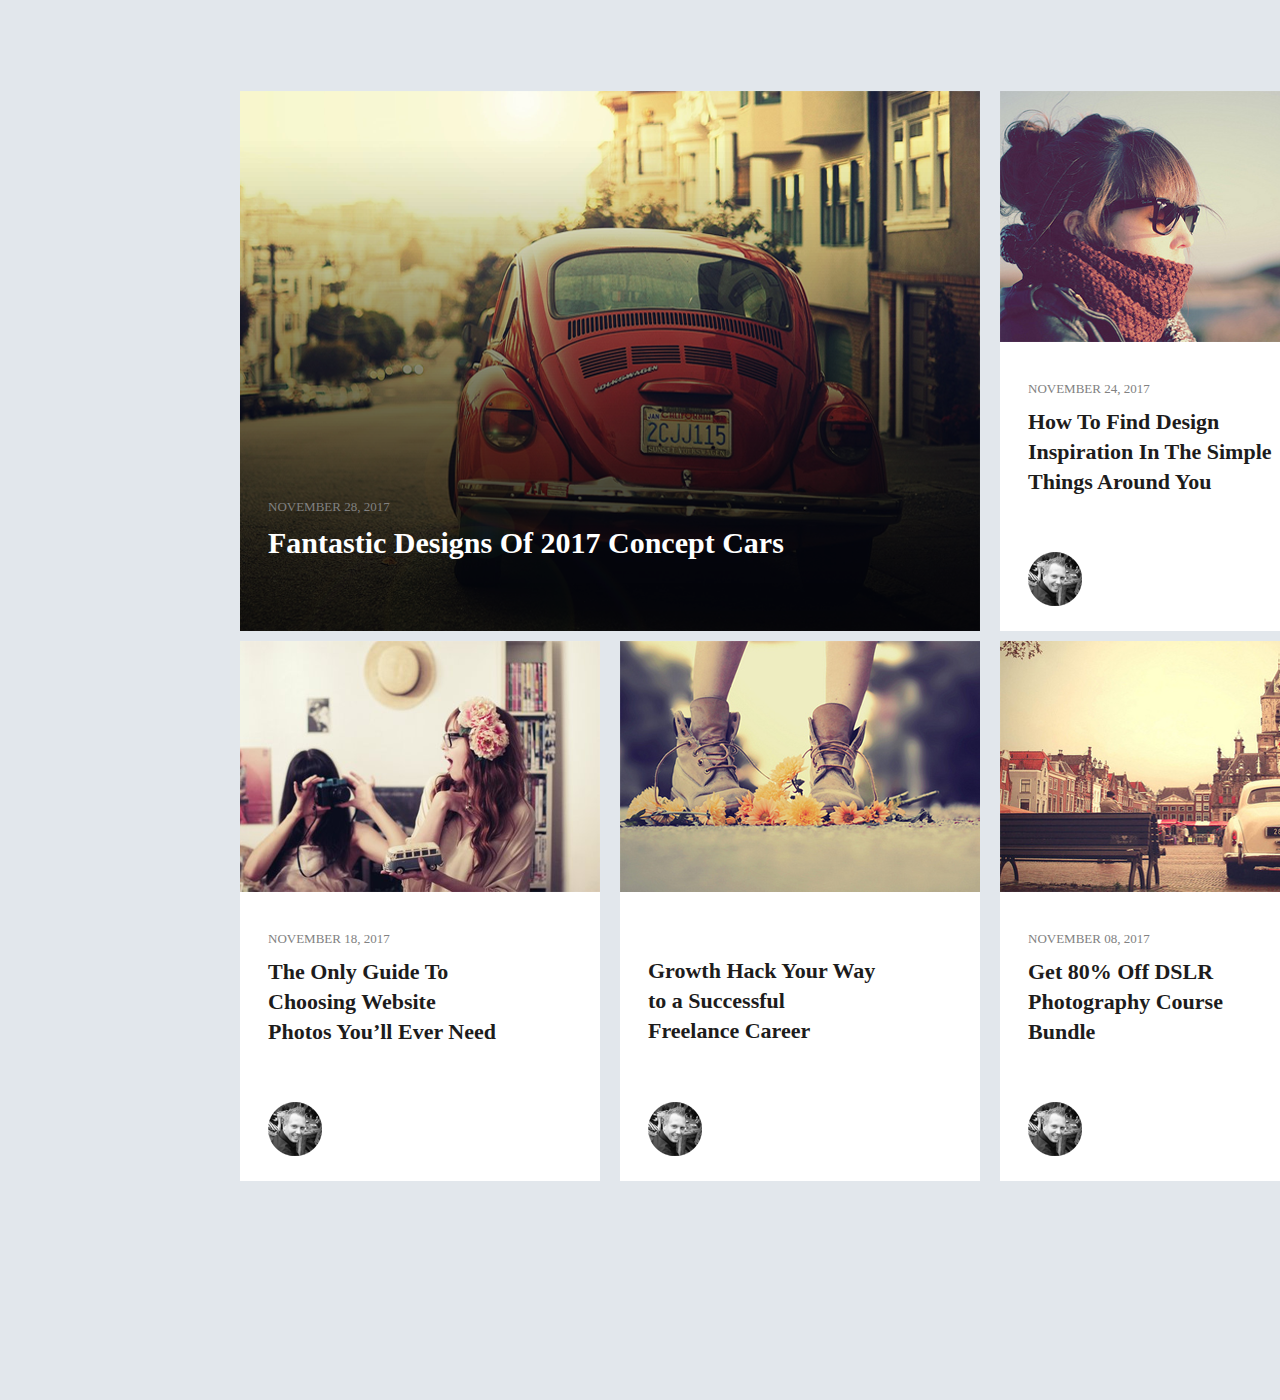
<file: Blog/index.html>
<!DOCTYPE html>
<html>
	<head>
		<title>Flexbox</title>
		<link rel="stylesheet" type="text/css" href="style.css">
	</head>
	<body>
		<header>
		</header>
		<main>
			<div class="flex-container">
				<div class="flex-items" id="main-item">
					<div class="info">
						<p class="data">NOVEMBER 28, 2017</p>
						<p class="information anth-info">Fantastic Designs Of 2017 Concept Cars
						</p>
					</div>
				</div>
				<div class="flex-items">
					<img src="images/second-image.png">
					<p class="data">NOVEMBER 24, 2017</p>
					<p class="information">How To Find Design<br> Inspiration In The Simple<br> Things Around You
					</p>
					<img src="images/man.png" class="intro">
				</div>
				<div class="flex-items">
					<img src="images/third-image.png">
					<p class="data">NOVEMBER 18, 2017</p>
					<p class="information">The Only Guide To<br> Choosing Website<br> Photos You’ll Ever Need
					</p>
					<img src="images/man.png" class="intro">
				</div>
				<div class="flex-items">
					<img src="images/fourth-image.png">
					<p class="information dif">Growth Hack Your Way<br> to a Successful<br> Freelance Career
					</p>
					<img src="images/man.png" class="intro">
				</div>
				<div class="flex-items">
					<img src="images/fifth-image.png">
					<p class="data">NOVEMBER 08, 2017</p>
					<p class="information">Get 80% Off DSLR<br> Photography Course<br> Bundle</p>
					<img src="images/man.png" class="intro">
				</div>
			</div>
		</main>
		<footer>
			
		</footer>
	</body>
</html>
</file>
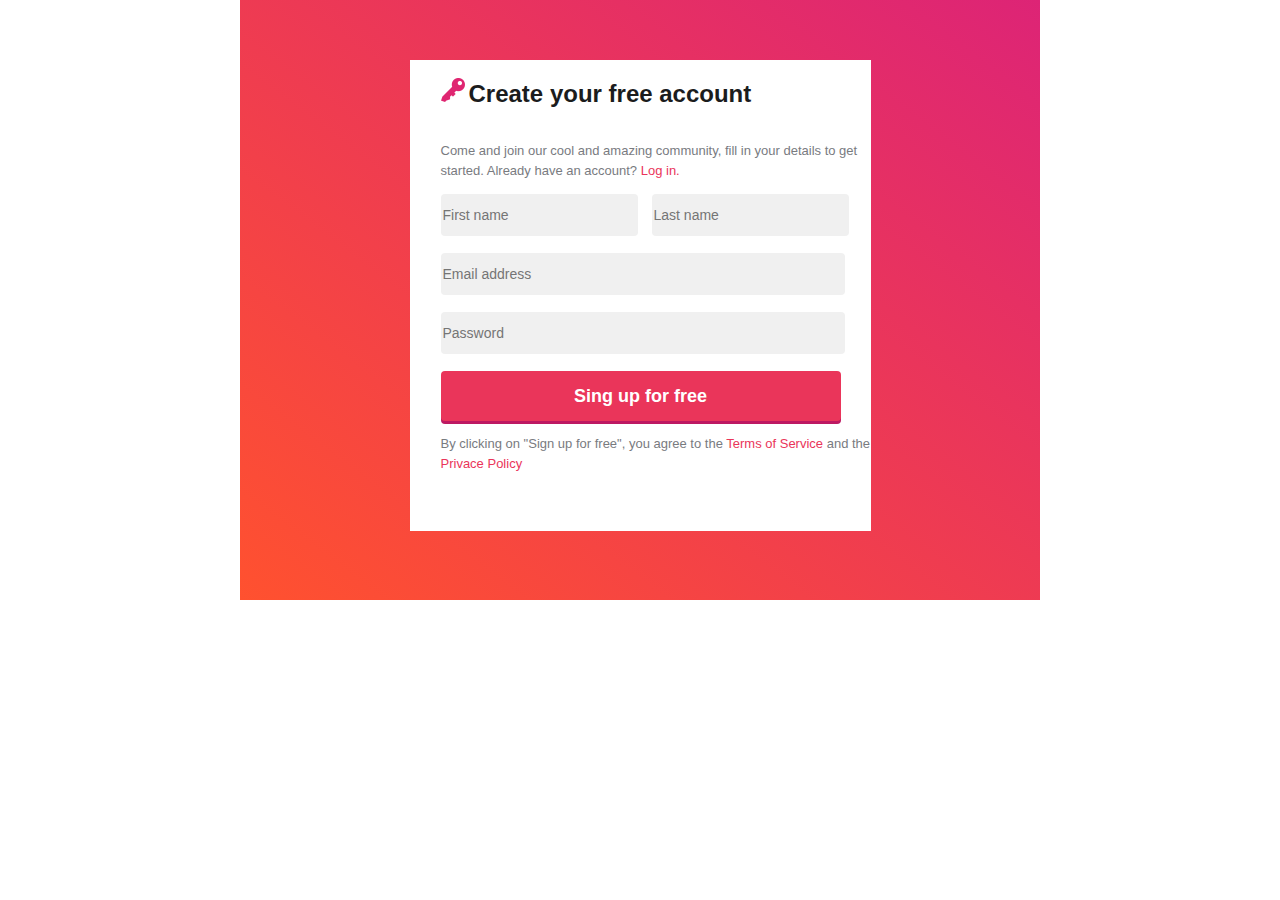
<file: dayli_form/index.html>
<!DOCTYPE html>
<html>
	<head>
		<title></title>
		<link rel="stylesheet" type="text/css" href="style.css">
	</head>
	<body>
		<header>
		</header>
		<main>
			<div class="main__form">
				<div class="main__info-1">
					<img src="key.png">
					<p class="main__title">Create your free account</p>
				</div>
				<div class="main__info-2">
					<p>Come and join our cool and amazing community, fill in 	your details to get started. Already have an account? 
						<a href="#">Log in.</a>
					</p>
				</div>
				<div class="main__reg">
					<form method="post" action="mail.php" onSubmit="return checkForm(this)">
						<input type="text" name="first_name" placeholder="First name" class="input_fam">
						<input type="text" name="last_name" placeholder="Last name" class="input_fam ln"><br>
						<input type="email" name="email" placeholder="Email address" class="input_sec"><br>
						<input type="password" name="password" placeholder="Password" class="input_sec"><br>
						<button name="submit">Sing up for free</button>
					</form>
				</div>
				<div class="main__last-sign">
					<p>By clicking on "Sign up for free", you agree to the <a href="#">Terms of Service</a> and the <a href="#">Privace Policy</a>
					</p>
				</div>
			</div>
			<script>
   function checkForm(form) {
 
      var first_name = form.first_name.value;
      var n = name.match(/^[A-Za-zА-Яа-я ]*[A-Za-zА-Яа-я ]+$/);
      if (!n) {
         alert("Имя введено неверно, пожалуйста исправьте ошибку");
         return false;
      }
 
      var last_name = form.last_name.value;
      var p = phone.match(/^[A-Za-zА-Яа-я ]*[A-Za-zА-Яа-я ]+$/);
      if (!p) {
         alert("Имя введено неверно, пожалуйста исправьте ошибку");
         return false;
      }
 
      var email = form.email.value;
      var m = mail.match(/^[A-Za-z0-9][A-Za-z0-9\._-]*[A-Za-z0-9_]*@([A-Za-z0-9]+([A-Za-z0-9-]*
      [A-Za-z0-9]+)*\.)+[A-Za-z]+$/);
      if (!m) {
         alert("E-mail введен неверно, пожалуйста исправьте ошибку");
         return false;
      }
      return true;
   }
</script>
		</main>
		<footer>
			
		</footer>
	</body>
</html>
</file>
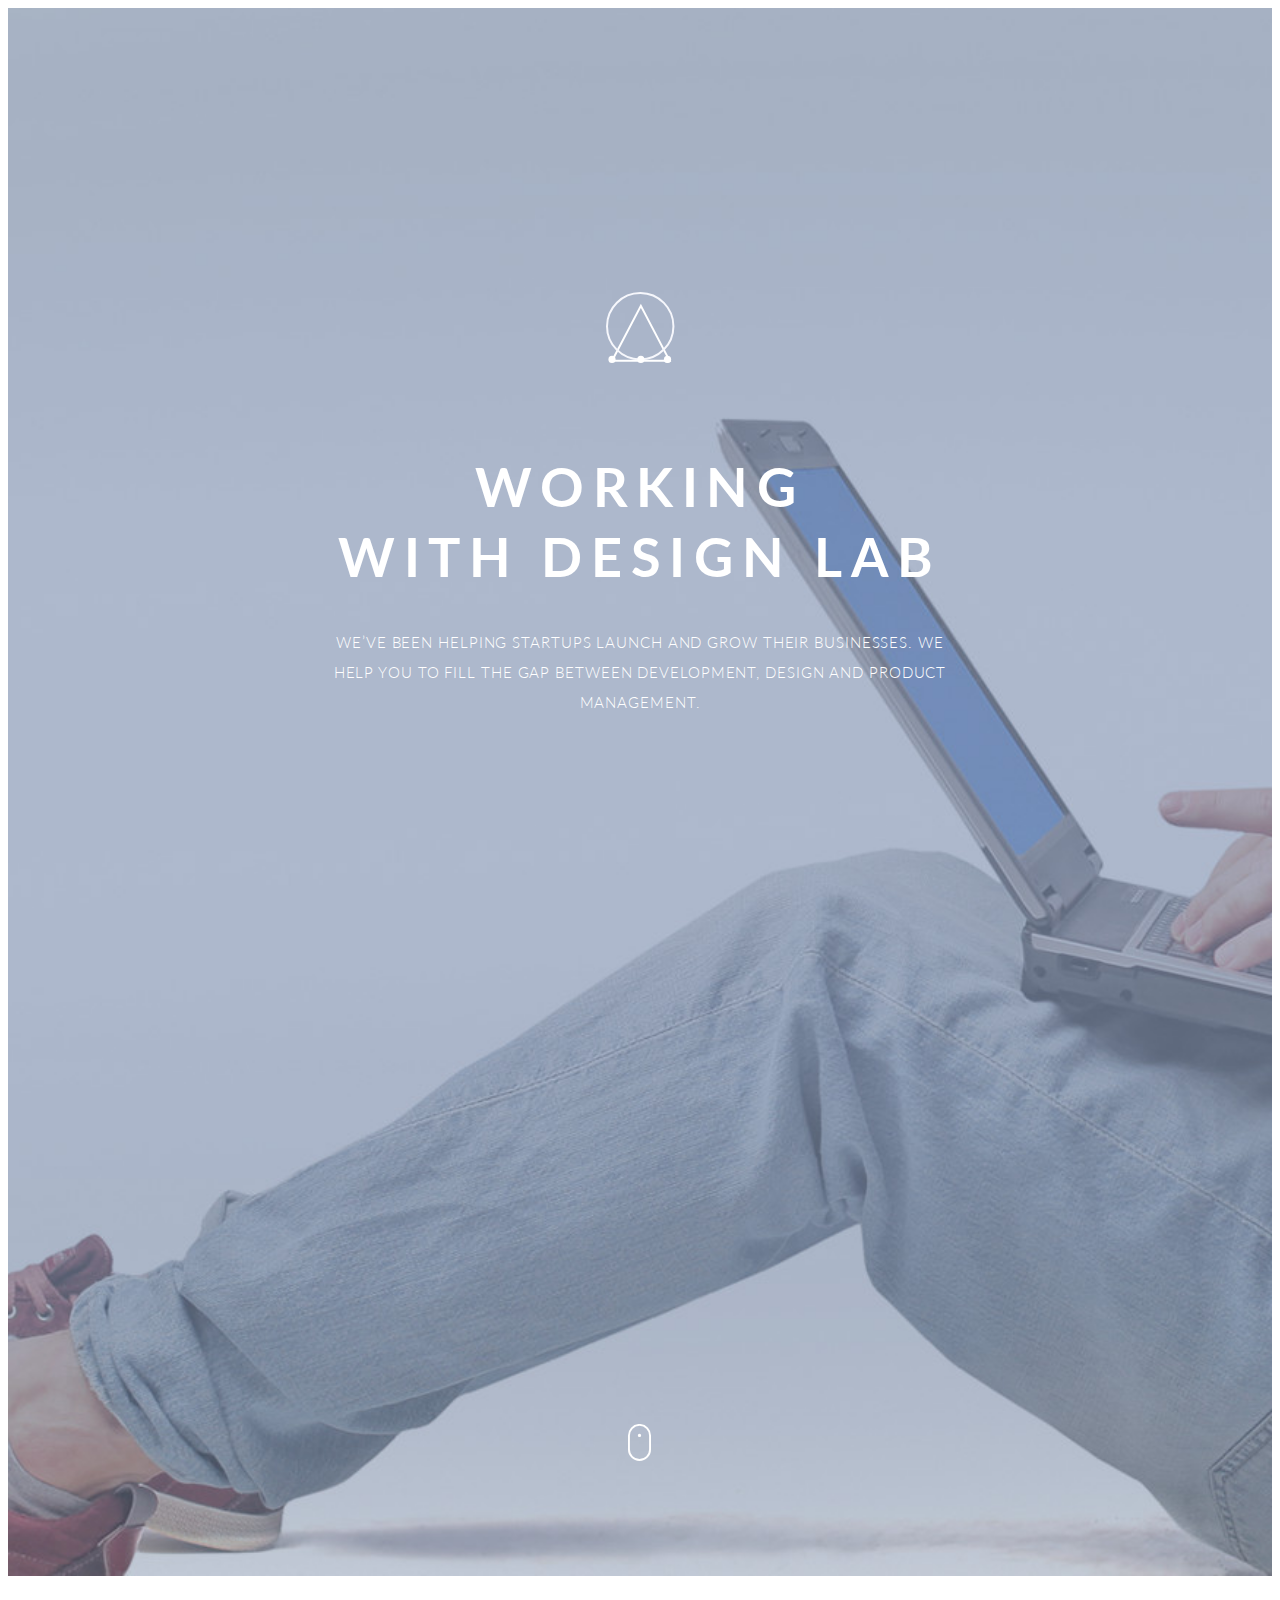
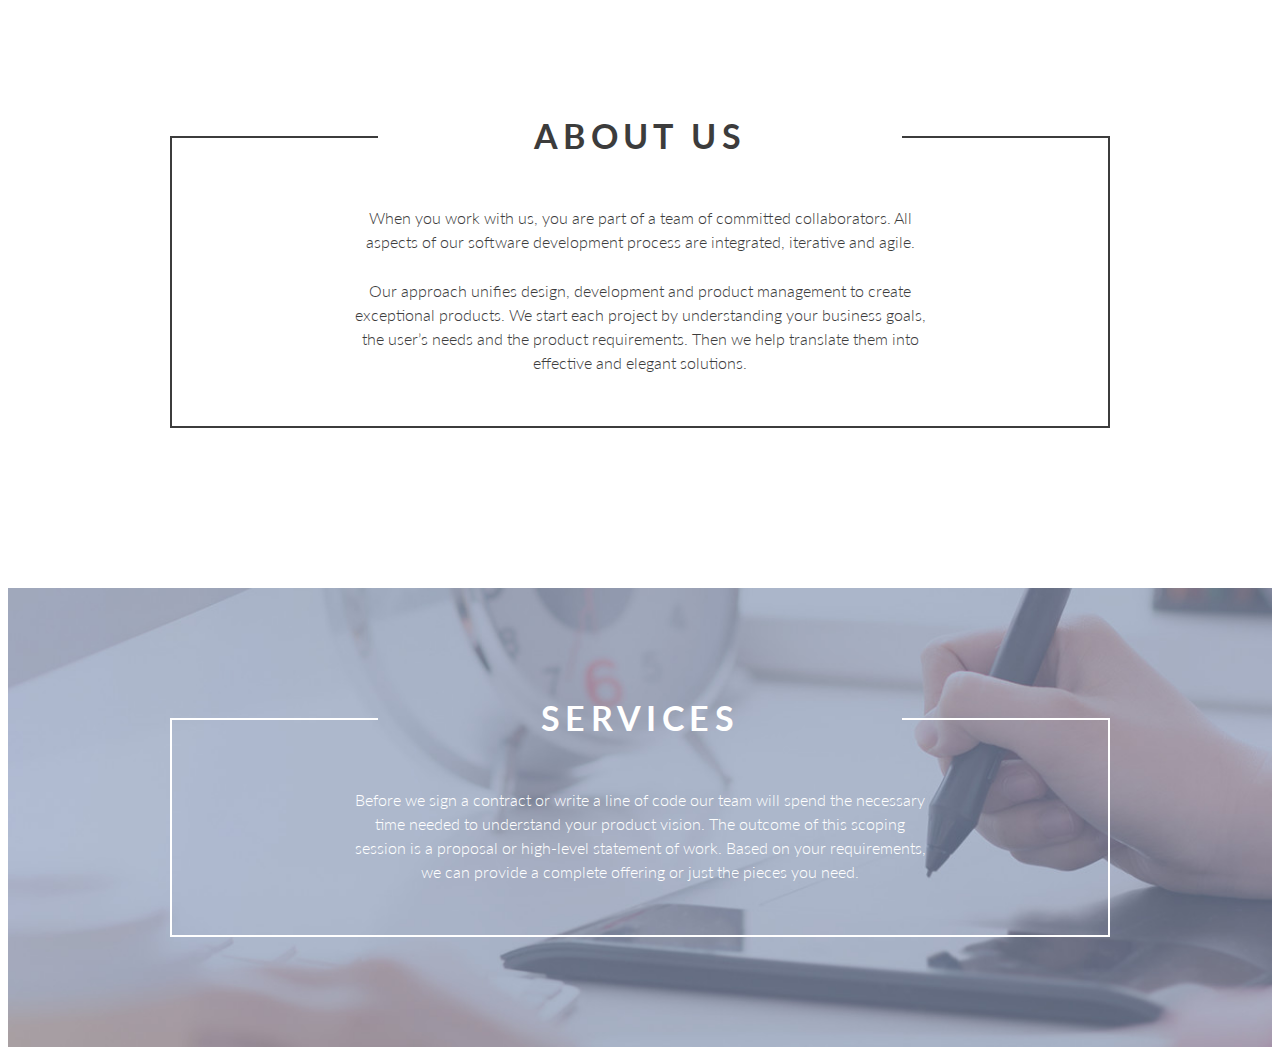
<file: designlab/index.html>
<!DOCTYPE html>
<html>
    <head>
        <meta charset="UTF-8">
        <title>Design Lab</title>
        <link rel="stylesheet" href="style.css">
    </head>
    <body>
        <header class="ba-header">
            <div class="ba-container ba-container--hero">
                <a href="#" class="ba-logo">
                    <img src="images/logo.svg" alt="Design Lab">
                </a>
                <h1 class="ba-header__title">
                    WORKING<br> WITH design LAB
                </h1>
                <p>We’ve been helping startups launch and grow their businesses. We help you to fill the gap between development, design and product management.
                </p>
                <a href="#about" class="ba-scroll"></a>
            </div>
        </header>
        <main role="main">
            <section id="about" class="ba-about">
                <div class="ba-container">
                    <div class="ba-box">
                        <h2 class="ba-box__title">About Us</h2>
                        <p>
                           When you work with us, you are part of a team of committed collaborators. All aspects of our software development process are integrated, iterative and agile.
                       </p>
                       <p>
                           Our approach unifies design, development and 
                           product management to create exceptional products. 
                           We start each project by understanding your business goals, 
                           the user’s needs and the product requirements. 
                           Then we help translate them into effective and elegant solutions. 
                       </p>
                   </div>
               </div>
           </section>
           <section class="ba-section ba-section--services">
                <div class="ba-container">
                    <div class="ba-box ba-box--light">
                        <h2 class="ba-box__title">SERVICES</h2>
                         <p>
                            Before we sign a contract or write a line of code our team will spend the necessary time needed to understand your product vision. 
                            The outcome of this scoping session is a proposal or high-level statement of work. 
                            Based on your requirements, we can provide a complete offering or just the pieces you need.  
                        </p>
                    </div>
                </div>
            </section>
        </main>
        <footer class="ba-footer">
            
        </footer>
    </body>
</html>
</file>
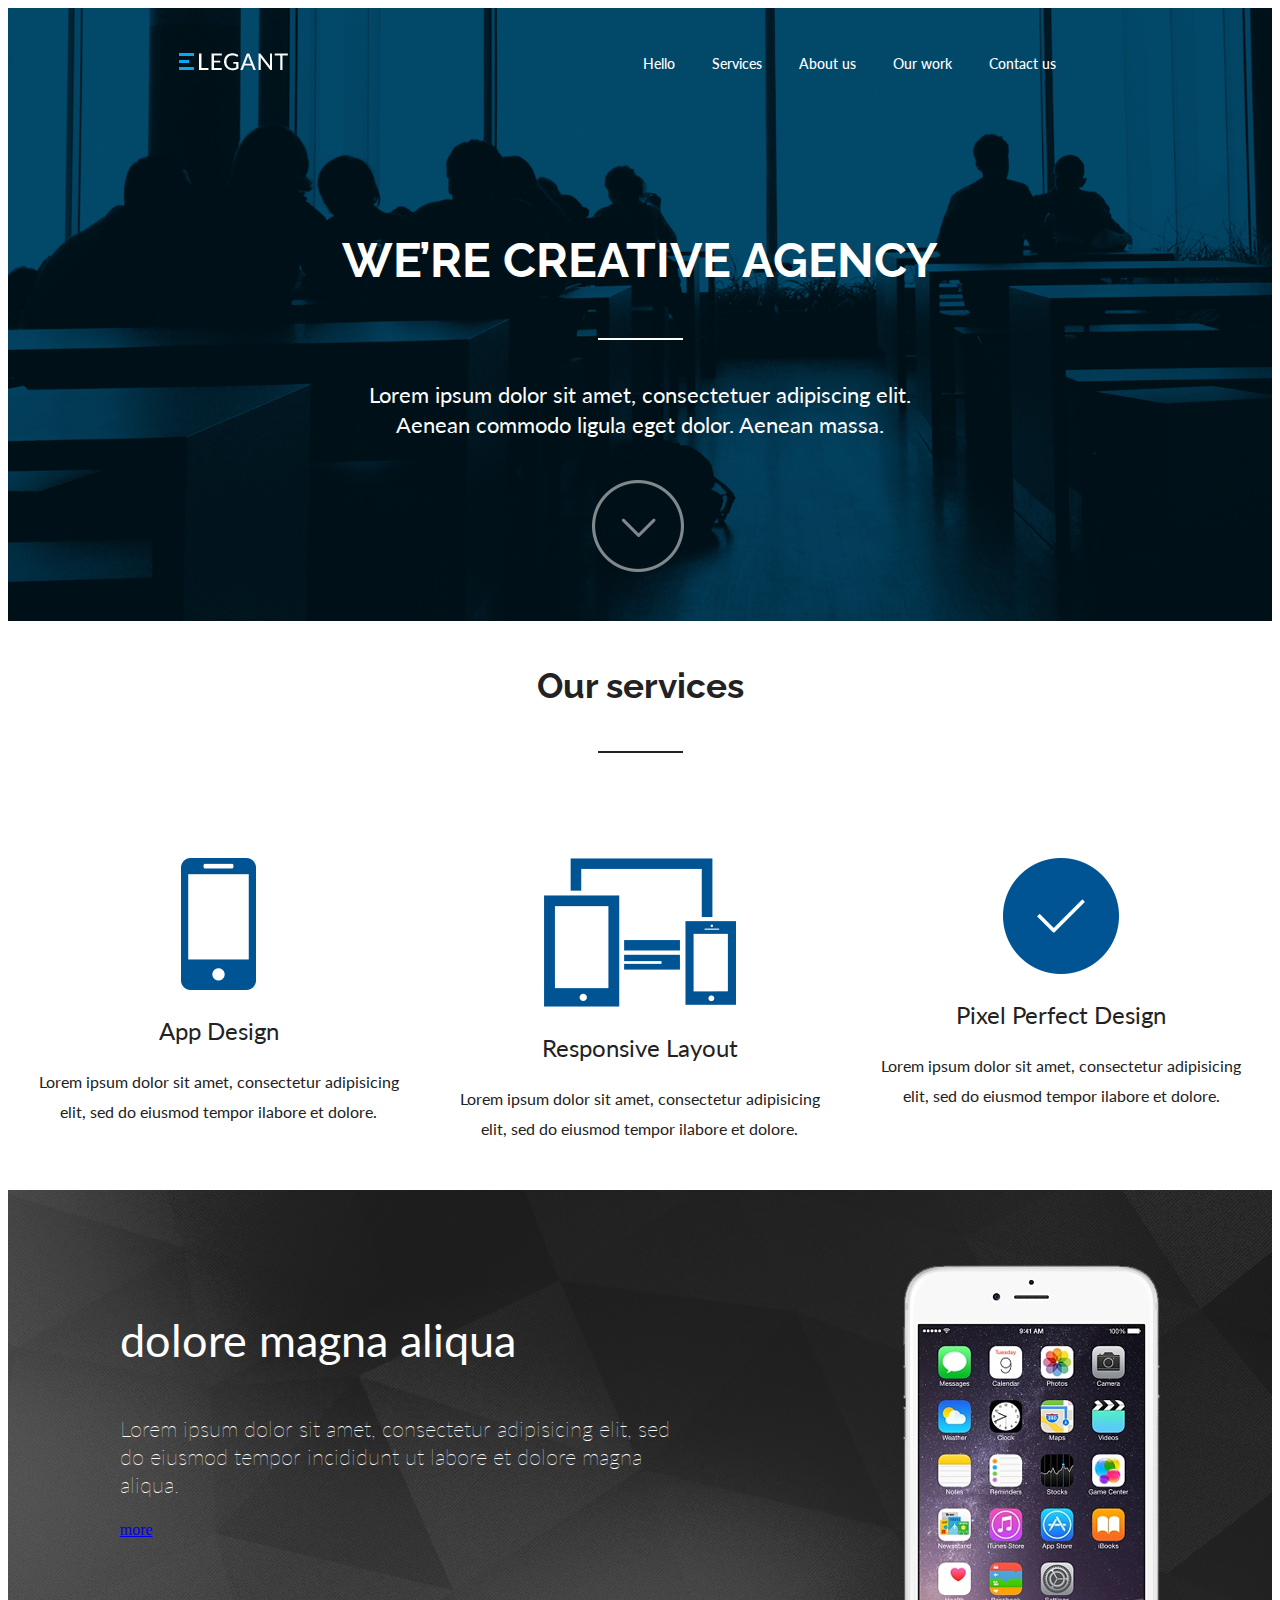
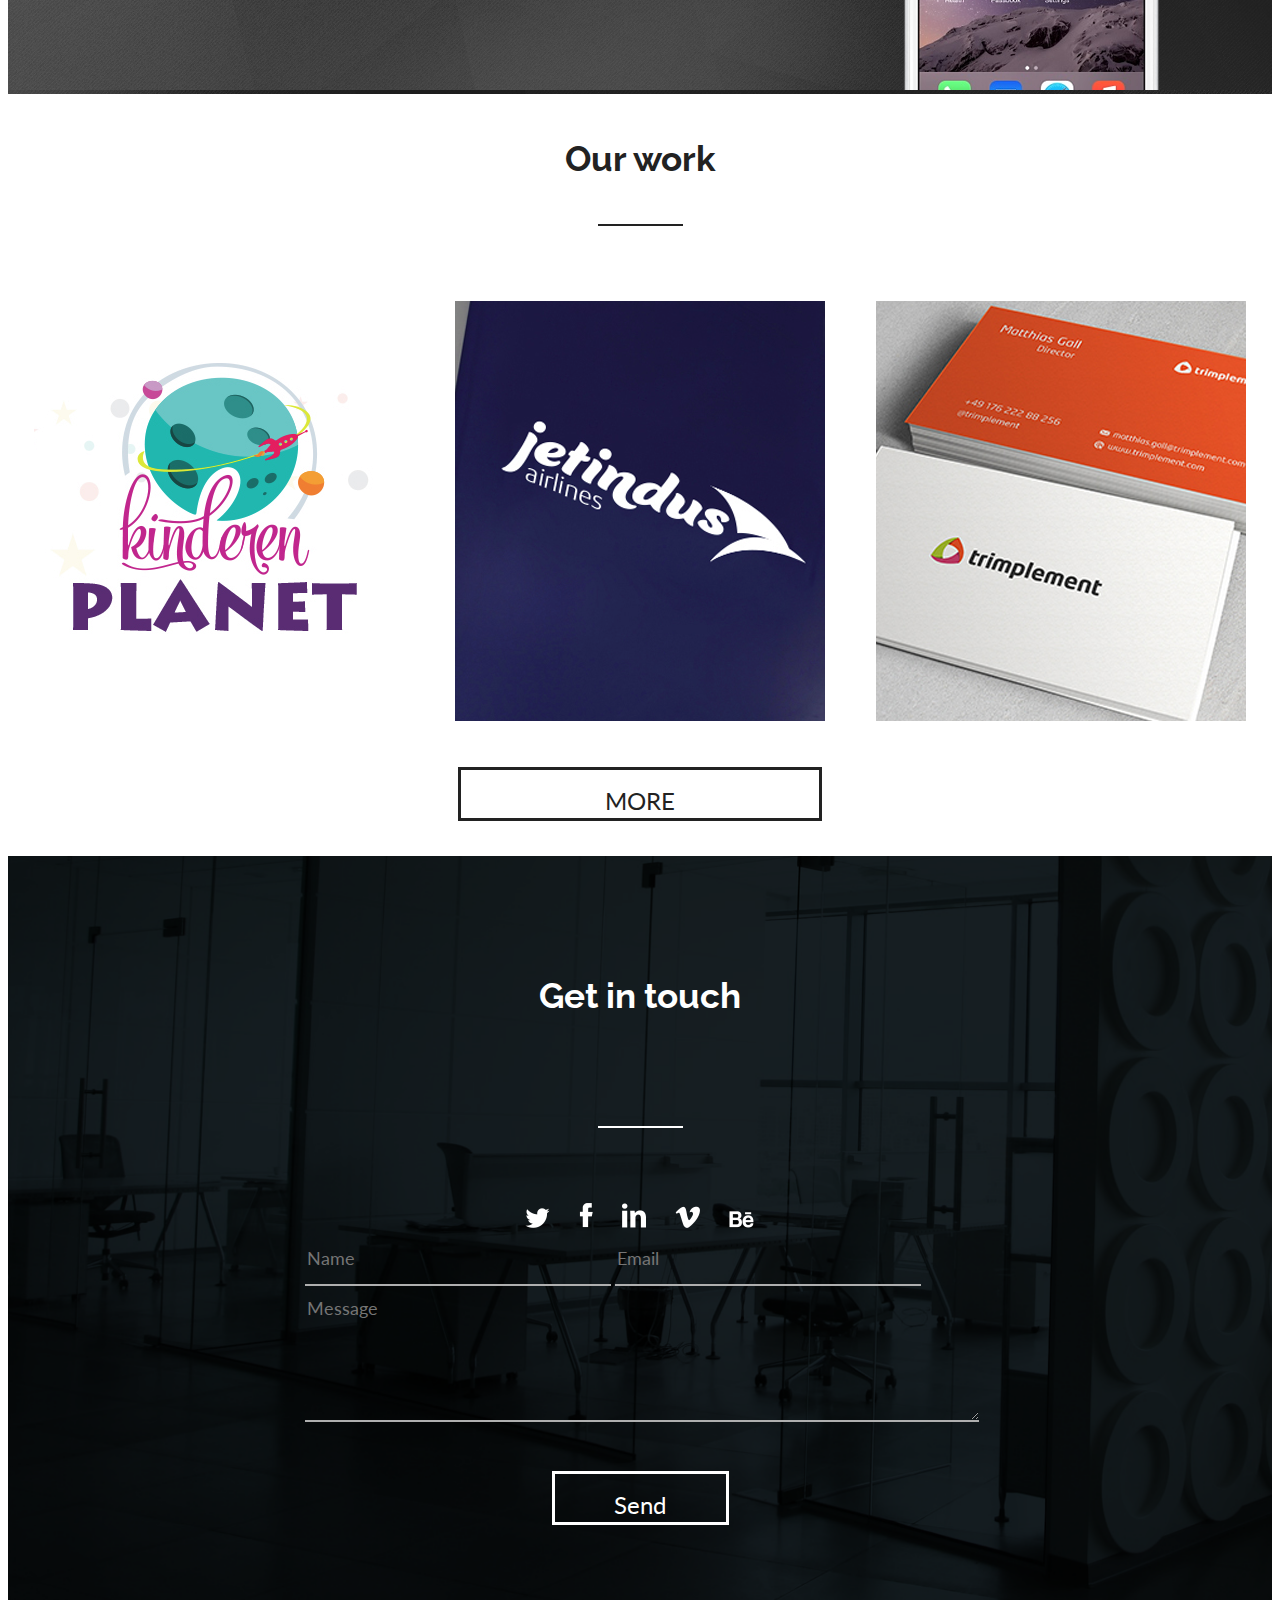
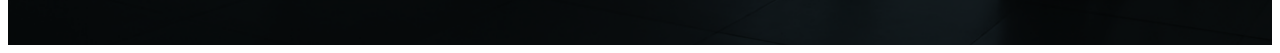
<file: Exam/index.html>
<!DOCTYPE html>
<html lang="en">
<head>
    <meta charset="UTF-8">
    <title>Exam</title>
    <link rel="stylesheet" type="text/css" href="style.css">
</head>
<body>
    <header class="header">
        <div class="menu">
            <div class="menu-logo">
                <a href="#"><img src="images/logo.png" alt="logo"></a>
            </div>
            <div class="menu-bar">
                <ul class="menu-bar-list">
                    <li><a href="#">Hello</a></li>
                    <li><a href="#">Services</a></li>
                    <li><a href="#">About us</a></li>
                    <li><a href="#">Our work</a></li>
                    <li><a href="#">Contact us</a></li>
                </ul>
            </div>
        </div>
        <div class="clear"></div>
        <div class="title">
            <p class="title-first">
                we’re creative agency
            </p>
            <div class="border"></div>
            <p class="title-second">
                Lorem ipsum dolor sit amet, consectetuer adipiscing elit.
                Aenean commodo ligula eget dolor. Aenean massa.
            </p>
            <div class="arrow">
                <a href="#"><img src="images/arrow.png" alt=""></a>
            </div>
        </div>
    </header>
    <main class="main">
        <div class="main-cervices">
            <p>Our services</p>
            <div class="border"></div>
            <div class="column">
                <div class="column-col">
                    <img src="images/img_1.png" alt="">
                    <p class="column-col-first">App Design</p>
                    <p class="column-col-second">
                        Lorem ipsum dolor sit amet, consectetur adipisicing elit, sed do eiusmod tempor
                        ilabore et dolore.
                    </p>
                </div>
                <div class="column-col">
                    <img src="images/img_2.png" alt="">
                    <p class="column-col-first">Responsive Layout</p>
                    <p class="column-col-second">
                        Lorem ipsum dolor sit amet, consectetur adipisicing elit, sed do eiusmod tempor
                        ilabore et dolore.
                    </p>
                </div>
                <div class="column-col">
                    <img src="images/img_3.png" alt="">
                    <p class="column-col-first">Pixel Perfect Design</p>
                    <p class="column-col-second">
                        Lorem ipsum dolor sit amet, consectetur adipisicing elit, sed do eiusmod tempor
                        ilabore et dolore.
                    </p>
                </div>
            </div>
        </div>
        <div class="main-about-us">
            <div class="main-about-us-left">
                <p class="first">dolore magna aliqua</p>
                <p class="second">
                    Lorem ipsum dolor sit amet, consectetur adipisicing elit,
                    sed do eiusmod tempor incididunt ut labore
                    et dolore magna aliqua.
                </p>
                <a href="#">more</a>
            </div>
            <div class="main-about-us-right">
                <img src="images/phone.png" alt="phone">
            </div>
        </div>
        <div class="main-work">
            <p>Our work</p>
            <div class="border"></div>
            <div class="column">
                <div class="column-col">
                    <img src="images/planet.png" alt="planet">
                </div>
                <div class="column-col">
                    <img src="images/airlines.png" alt="airlines">
                </div>
                <div class="column-col">
                    <img src="images/trimpl.png" alt="trimpl">
                </div>
            </div>
            <button type="submit">More</button>
        </div>
    </main>
    <footer class="footer">
        <p>Get in touch</p>
        <div class="border"></div>
        <div class="footer-social">
            <a href="#"><img src="images/twitter.png" alt="socialnet"></a>
            <a href="#"><img src="images/facebook.png" alt="socialnet"></a>
            <a href="#"><img src="images/in.png" alt="socialnet"></a>
            <a href="#"><img src="images/v.png" alt="socialnet"></a>
            <a href="#"><img src="images/be.png" alt="socialnet"></a>
        </div>
        <form class="footer-form">
            <input type="text" placeholder="Name">
            <input type="email" placeholder="Email" class="email">
            <textarea placeholder="Message"></textarea>
            <button type="submit">Send</button>
        </form>
    </footer>
</body>
</html>
</file>
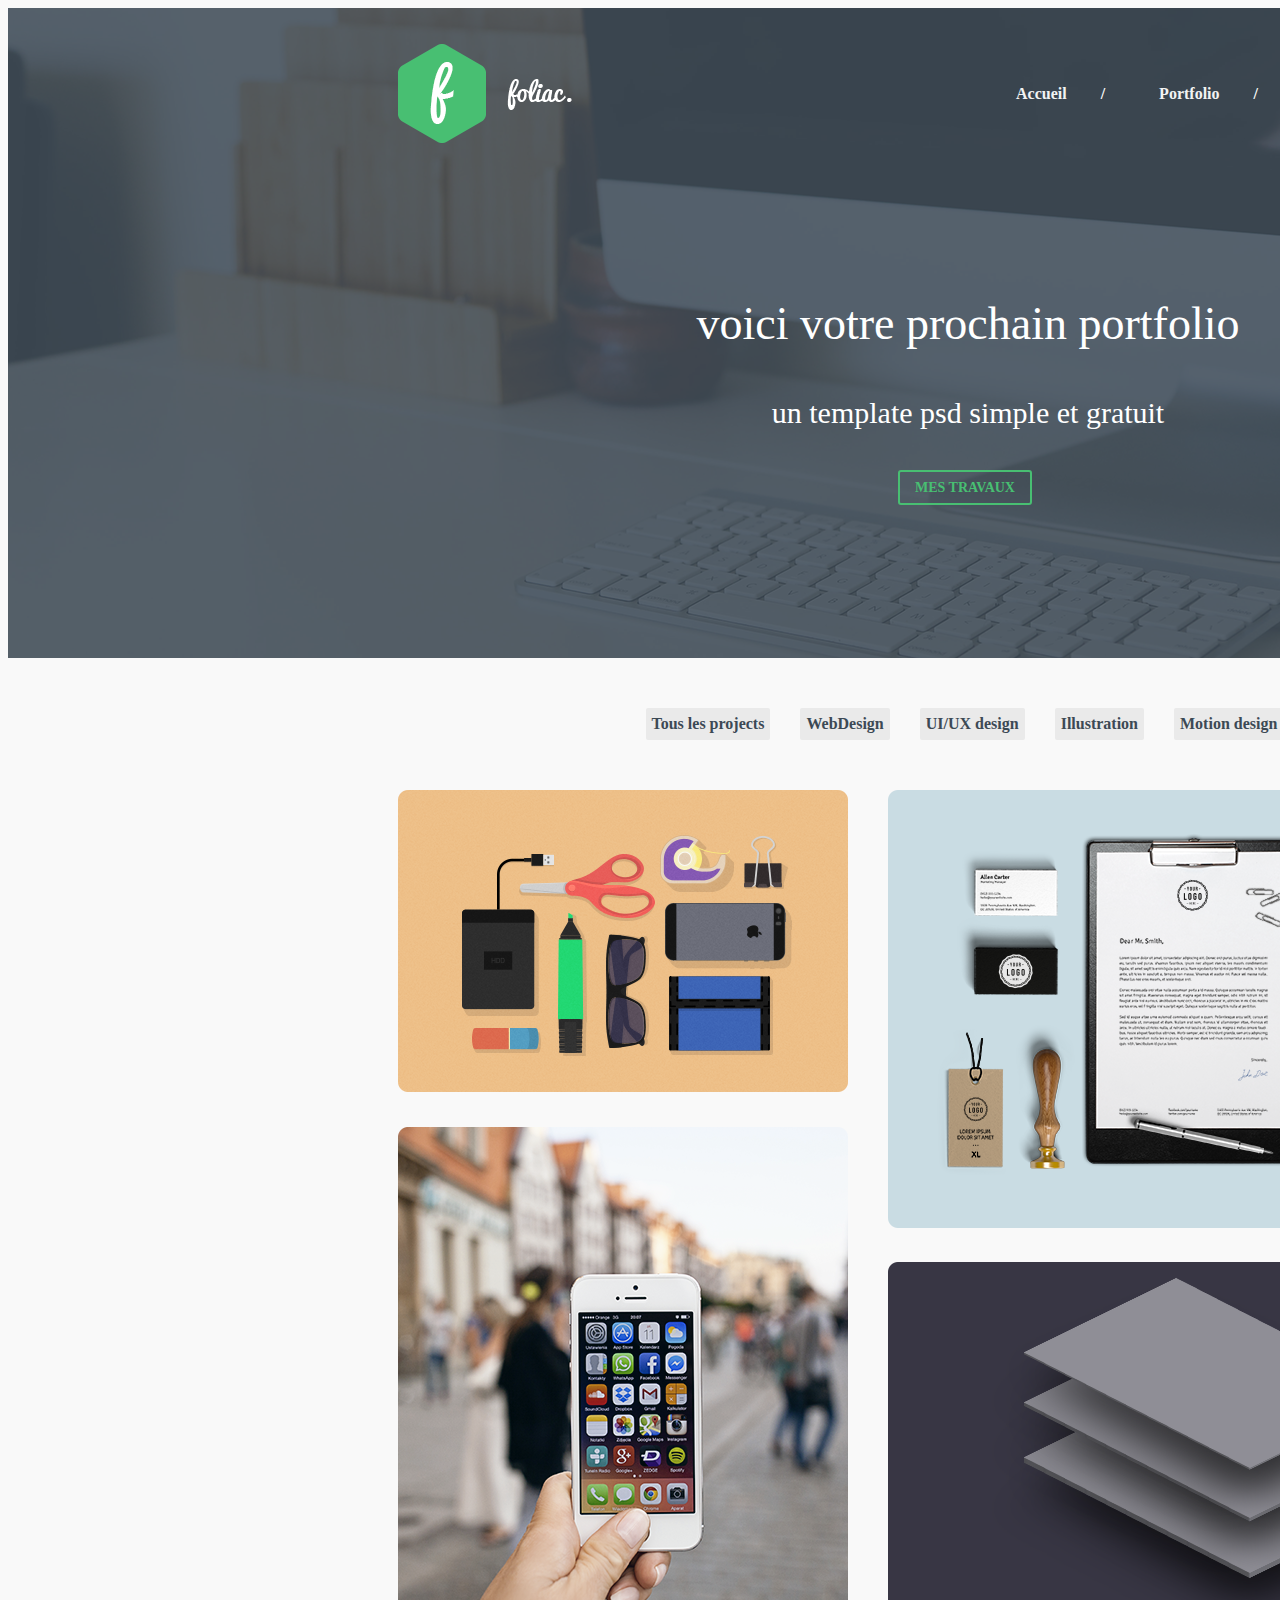
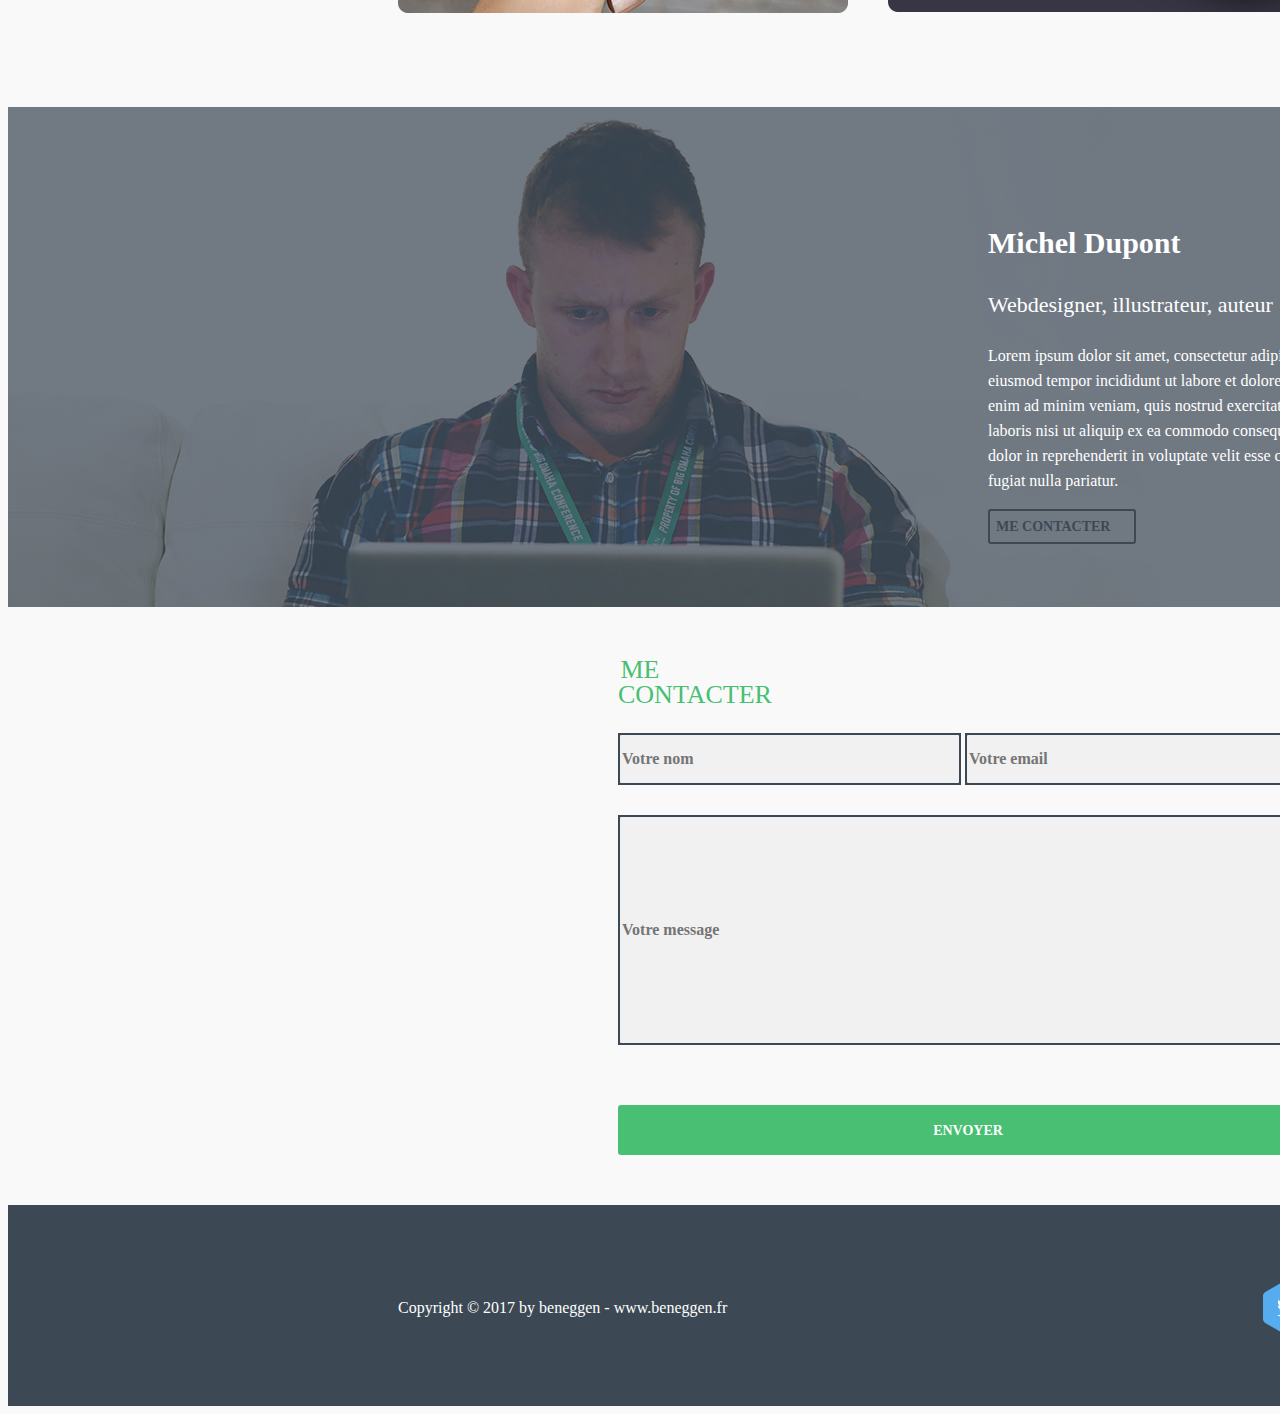
<file: foliaс/index.html>
<!DOCTYPE html>
<html>
	<head>
		<title>Foliac</title>
		<link rel="stylesheet" type="text/css" href="style.css">
	</head>
	<body>
		<header>
			<div class="opasity">
				<div class="topline">
					<img src="images/logo.png">
				</div>
				<div class="toolbar topline">
					<ul>
						<li class="dash">
							<a href="#">Accueil</a>
						</li>
						<li class="dash">
							<a href="#">Portfolio</a>
							</li>
						<li class="dash">
							<a href="#">About</a>
							</li>
						<li>
							<a href="#">Contact</a>
						</li>
					</ul>
				</div>
				<div class="info">
					<p class="voici">
						voici votre prochain portfolio
					</p>
					<p class="untemp">
						un template psd simple et gratuit 
					</p>
					<button>MES TRAVAUX</button>
				</div>
			</div>
		</header>
		<main>
			<div class="content">
				<div class="dev_side">
					<div><button>Tous les projects</button></div>
					<div><button>WebDesign</button></div>
					<div><button>UI/UX design</button></div>
					<div><button>Illustration</button></div>
					<div><button>Motion design</button></div>
				</div>
				<div class="slider">
					<div class="images_ib images_ib_1">
						<img src="images/img_1.png" alt="">
					</div>
					<div class="images_ib images_ib_2">
						<img src="images/img_2.png" alt="">
					</div>
					<div class="images_ib images_ib_3">
						<img src="images/img_3.png" alt="">
					</div>
					<div class="images_ib images_ib_4">
						<img src="images/img_4.png" alt="">
					</div>
				</div>
			</div>
			<div class="man">
				<div class="manwr">
					<p class="name">Michel Dupont</p>
					<p class="ocupation"> Webdesigner, illustrateur, auteur</p>
					<p class="text">Lorem ipsum dolor sit amet, consectetur adipisicing elit, sed do eiusmod tempor incididunt ut labore et dolore magna aliqua. Ut enim ad minim veniam, quis nostrud exercitation ullamco laboris nisi ut aliquip ex ea commodo consequat. Duis aute irure dolor in reprehenderit in voluptate velit esse cillum dolore eu fugiat nulla pariatur.
					</p>
					<button class="MC">ME CONTACTER</button>
				</div>
			</div>
			<div class="mecont">
				<p>ME CONTACTER</p>
				<div class="align">
					<div class="inlinp" style="background-color: #3c4955">
						<input class="ti1" type="text" placeholder="Votre nom">
					</div>
					<div id="pp" class="inlinp" style="background-color: #3c4955">
						<input class="ti1" type="text" placeholder="Votre email">
					</div>
					<div class="inlinp" style="background-color: #3c4955">
						<input class="ti3" type="text" placeholder="Votre message">
					</div>
					<div>
						<button>ENVOYER</button>
					</div>
				</div>
			</div>
		</main>
		<footer>
			<div class="copy">
				Copyright © 2017 by beneggen - www.beneggen.fr
			</div>
			<div class="social">
				<div class="social1"><a href=""><img src="images/twitter.png" alt=""></a></div>
				<div class="social1"><a href=""><img src="images/in.png" alt=""></a></div>
				<div class="social1"><a href=""><img src="images/ball.png" alt=""></a></div>
				<div class="social1"><a href=""><img src="images/Be.png" alt=""></a></div>
			</div>
		</footer>
	</body>
</html>
</file>
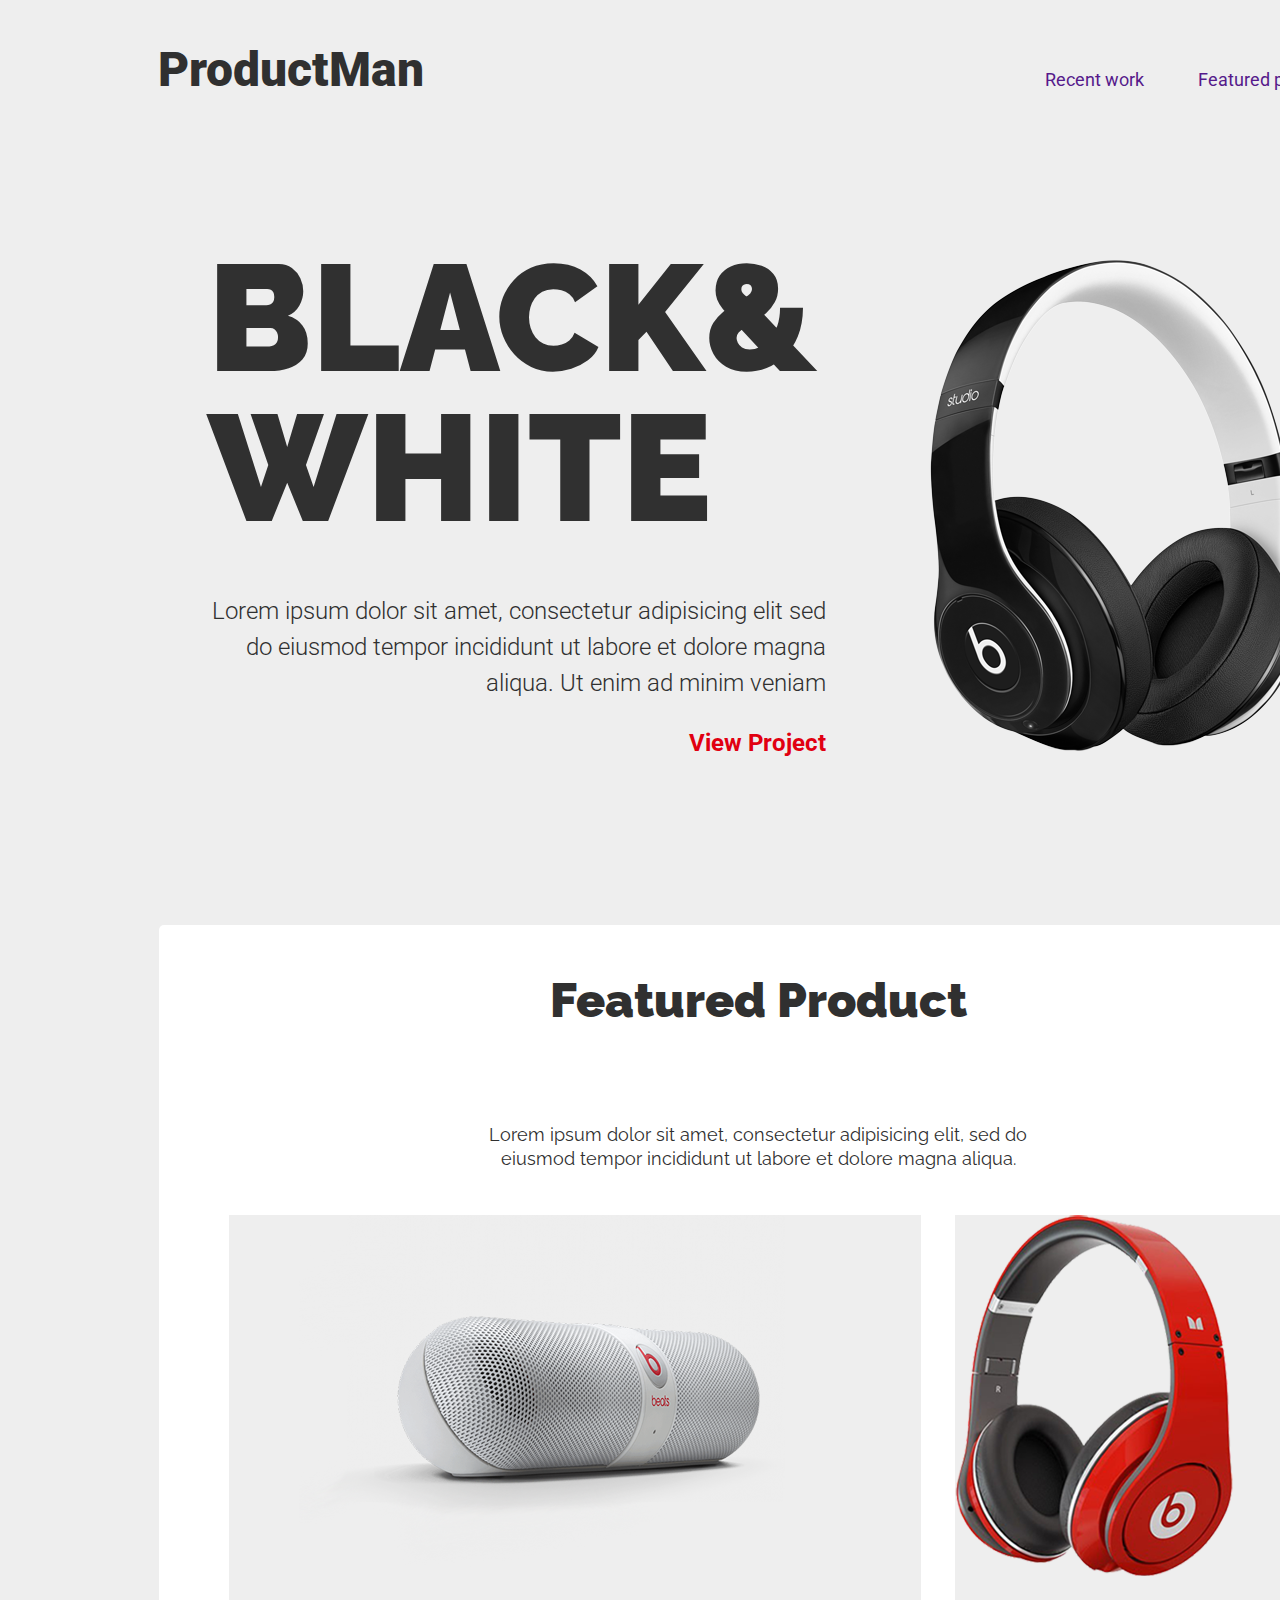
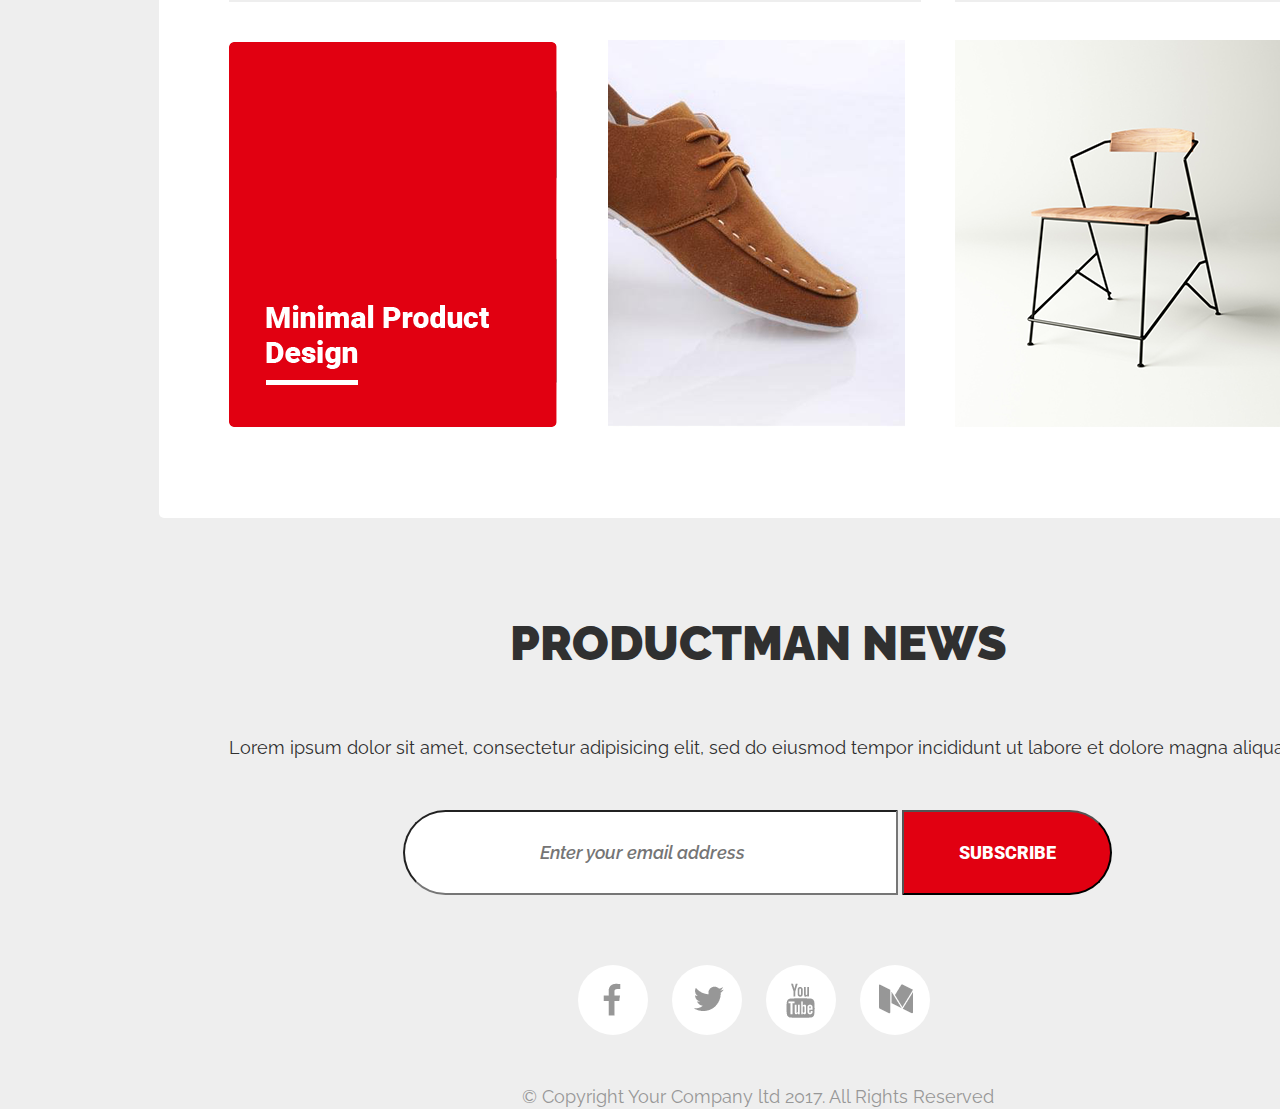
<file: Productman/index.html>
<!DOCTYPE html>
	<html>
	<head>
		<title>Product man</title>
		<link rel="stylesheet" type="text/css" href="style.css">
		<meta charset="utf-8">
	</head>
	<body>
		<header>
			<div>
				<div  class=hd>
					<p class="fp">ProductMan</p>
				</div>
				<div class=hd>
					<ul class="fl">
						<li><a href="">Recent work</a></li>
						<li><a href="">Featured product</a></li>
						<li>
							<img src="images/icon_1.png">
						</li>
					</ul>
				</div>
			</div>
			<div class=firstpart>
				<div class="first_info">
					<p class="BW">BLACK& WHITE</p>
					<p class="flor">
						Lorem ipsum dolor sit amet, consectetur adipisicing elit sed do eiusmod tempor incididunt ut labore et dolore magna aliqua. Ut enim ad minim veniam
					</p>
					<p class="view">View Project</p>
				</div>
				<div class="headphone">
					<img src="images/headphone.png">
				</div>
			</div>
		</header>
		<main>
			<div class="maindiv">
				<div class="maindiv1">
					<p class="FP">
						Featured Product
					</p>
					<p class="L2">
						Lorem ipsum dolor sit amet, consectetur adipisicing elit, sed do eiusmod tempor incididunt ut labore et dolore magna aliqua. 
					</p>
				</div>
				<div style="margin: 0 70px 34px">
					<div class="hd image" style="height: 387px; width: 692px">
						<img src="images/img_1.png" style="margin-left:70px">
					</div>
					<div class="hd image" style="height: 387px; width: 328px; vertical-align: top; margin-left: 30px">
						<img src="images/img_2.png" style="">
					</div>
				</div>
				<div style="margin: 0 70px">
					<div class="hd">
						<img src="images/img_5.png">
					</div>
					<div class="hd" style="margin-left: 46px">
						<img src="images/img_3.png">
					</div>
					<div class="hd" style="margin-left: 46px">
						<img src="images/img_4.png">
					</div>
				</div>
			</div>
			<div>
				<p class=PN style="margin-bottom: 10px">
					PRODUCTMAN NEWS
				</p>
				<p class="L3" style="margin-bottom: 50px">
					Lorem ipsum dolor sit amet, consectetur adipisicing elit, sed do eiusmod tempor incididunt ut labore et dolore magna aliqua. 
				</p>
			</div>
			<div style="margin: 20px 395px">
				<div class="hd">
					<input type="search" name="#" placeholder="Enter your email address">
				</div>
				<div class="hd" style="margin-bottom: 50px">
					<button>SUBSCRIBE</button>
				</div>
			</div>
			<div style="margin: 0 560px 50px">
				<div class="br5">
					<a href="">
						<img src="images/facebook.png" alt="" style="padding: 18px 0 0 25px">
					</a>
				</div>
				<div class="br5">
					<a href="">
						<img src="images/twitter.png" alt="" style="padding: 21px 0 0 22px">
					</a>
				</div>
				<div class="br5">
					<a href="">
						<img src="images/youtube.png" alt="" style="padding: 18px 0 0 20px">
					</a>
				</div>
				<div class="br5">
					<a href="">
						<img src="images/m.png" alt="" style="padding: 19px 0 0 19px">
					</a>
				</div>
			</div>
		</main>
		<footer>
			&copy Copyright Your Company ltd 2017. All Rights Reserved
		</footer>
	</body>
</html>
</file>
<file: Blog/style.css>
img {
	transition: all .1s ease-in;
}
html {
	width: 1600px;
	height: 1400px;
	background: #e2e7ec;
}
#main-item {
	width: 740px;
	background: url(images/car.png);
}
.flex-container {
	display: flex;
	width: 1120px;
	height: 1100px;
	margin: 0 auto;
	margin-top: 91px;
	flex-wrap: wrap;
	justify-content: space-between;
}
.flex-items {
	height: 540px;
	width: 360px;
	background: #fff;
	position: relative;
	
}
.data {
	color:  #818181;
	font-size: 13px;/* Приближение из-за подстановки шрифтов */
	font-weight: 500;
	line-height: 30px;/* Приближение из-за подстановки шрифтов */
	text-align: left;
	margin-left: 28px;
	margin-top: 28px;
	margin-bottom: 0px;
}
.information {
	color:  #1d1c1c;
	font-size: 22px;/* Приближение из-за подстановки шрифтов */
	font-weight: 800;
	line-height: 30px;/* Приближение из-за подстановки шрифтов */
	text-align: left;
	margin-left: 28px;
	margin-top: 3px;
}
.intro {
	position: absolute;
	bottom: 25px;
	left: 28px;
}
.dif {
	margin-top: 60px;
}
.info {
	position: absolute;
	bottom: 40px;
}
.anth-info {
	color:  #fff;
	font-size: 30px;/* Приближение из-за подстановки шрифтов */
	font-weight: 800;
	line-height: 36px;/* Приближение из-за подстановки шрифтов */
	text-align: left;
}
img:hover {
	opacity: 0.8;
}
</file>
<file: dayli_form/style.css>
html {
	margin: 0 auto;
	width: 800px;
	height: 600px;
	background: #ff512f no-repeat;
	background: -webkit-linear-gradient(bottom left, #ff512f 0%, #dd2476 100%) no-repeat;
	background: -o-linear-gradient(bottom left, #ff512f 0%, #dd2476 100%) no-repeat;
	background: linear-gradient(to top right, #ff512f 0%, #dd2476 100%) no-repeat;
	filter: progid:DXImageTransform.Microsoft.gradient( startColorstr='#ff512f', endColorstr='#dd2476',GradientType=1 ) no-repeat;
}		
.main__form {
	margin: 0 auto;
	margin-top: 60px;
	width: 461px;
	height: 471px;	
	background: #fff;
}
a {
	text-decoration: none;
	color: #ea355a;
}
.main__title {
	display: inline-block;
	font-family: Arial;
	color:  #1b1c1d;
	font-size: 24px;
	font-weight: 700;
	line-height: 20px;
	text-align: left;
}
.main__info-1, .main__info-2, .main__reg, .main__last-sign {
	margin-left: 31px;
}
p {
	font-family: Arial;
	color:  #797b7f;
	font-size: 13px;
	font-weight: 400;
	line-height: 20px;
	text-align: left;
}
button {
	background-color:  #ea355a;
	box-shadow: 0px 3px 0px 0px #bd1962;
	width: 400px;
	height: 50px;
	font-family: Arial;
	color:  #ffffff;
	font-size: 18px;
	font-weight: 700;
	line-height: 20px;
	text-align: center;
	border: none;
	border-radius: 4px;
}
.input_fam {
	border-radius: 4px;
	background-color:  #f0f0f0;
	width: 193px;
	height: 40px;
	font-family: Arial;
	color:  #797b7f;
	font-size: 14px;
	font-weight: 400;
	line-height: 20px;
	text-align: left;
	border: none;
}
.input_sec {
	border-radius: 4px;
	background-color:  #f0f0f0;
	width: 400px;
	height: 40px;
	border: none;
	font-family: Arial;
	color:  #797b7f;
	font-size: 14px;
	font-weight: 400;
	line-height: 20px;
	text-align: left;
}
input {
	margin-bottom: 17px;
}
.ln {
	margin-left: 10px;
}
input::-webkit-input-placeholder {
	margin-left: 14px;
}
</file>
<file: designlab/style.css>
@import url('https://fonts.googleapis.com/css?family=Lato:300,400,700');
body {
    font: 300 16px/1.5 'Lato', Arial, sans-serif;
    color: #3c3c3c;
}
div {
	margin: 0 auto;
}
/* Topography */
a, 
input [type="submit"],
input [type="button"],
button {
    -webkit-transition: color .3s ease-in;
    -moz-transition: color .3s ease-in;
    transition: color .3s ease-in;
}
input [type="submit"],
input [type="button"],
button,
.ba-button {
    display: inline-block;
}
.ba-container {
    padding-left: 20px;
    padding-right: 20px;
    max-width: 940px;
}
h1, h2, h3, h4, h5 {
    font-weight: 700;
    letter-spacing: .16em;
    line-height: 1.3;
}
p {
    margin: 0 0 25px;
}

.ba-container--hero {
    max-width: 640px;
}
.ba-header {
    background: #adb8cc url(images/hero-bg.jpg) 50% no-repeat;
    background-size: cover;
    color: #fff;
    text-align: center;
    padding: 284px 0 384px;
    min-height: 100vh;
    font-size: 15px;
    letter-spacing: .06em;
    text-transform: uppercase;
    line-height: 2;
    position: relative;
}
.ba-logo {
    display: inline-block;
    margin-bottom: 80px;
}
.ba-header__title {
    text-transform: uppercase;
    font-size: 54px;
    margin: 0 0 35px;
}
.ba-scroll {
    display: block;
    width: 23px;
    height: 37px;
    position: absolute;
    bottom: 115px;
    left: 50%;
    margin-left: -12px;
    background: url(images/scroll.svg) 50% no-repeat;
}
.ba-scroll:hover {
    opacity: .6;
}
/* About */
.ba-about {
    padding: 160px 0;
}
.ba-box {
    border: 2px solid #3c3c3c;
    border-width: 0 2px 2px;
    padding: 70px 180px 26px;
    text-align: center;
    font-size: 16px;
    position: relative;
}
.ba-box:before,
.ba-box:after {
    display: block;
    content: "";
    position: absolute;
    height: 2px;
    background: #3c3c3c;
    width: 22%;
    top: 0;
}
.ba-box:before {
    left: 0;
}
.ba-box:after {
    right: 0;
}
.ba-box:last-child {
    margin-bottom: 0;
}
.ba-box--light {
    border-color: #fff;
}
.ba-box--light:before, .ba-box--light:after {
    background-color: #fff;
}
.ba-box__title {
    font-size: 34px;
    text-transform: uppercase;
    position: absolute;
    left: 24%;
    top: 0;
    margin: 0;
    text-align: center;
    width: 52%;
    transform: translateY(-50%);
}
/* Services */
.ba-section {
    padding: 130px 0 110px;
}
.ba-section--services {
    background: #adb8cc url(images/services.jpg.jpg) 50% no-repeat;
    background-size: cover;
    color: #fff;
}
</file>
<file: Exam/style.css>
@import url("https://fonts.googleapis.com/css?family=Lato:100,400|Raleway:400,700");
.header {
  background: url(images/bg.png);
  background-size: cover;
  min-width: 645px; }
  .header .menu-logo {
    float: left;
    margin-left: 13.5%;
    margin-top: 45px; }
  .header .menu-bar {
    float: right;
    width: 550px;
    margin-right: 12%; }
    .header .menu-bar ul {
      width: 550px; }
      .header .menu-bar ul li {
        list-style-type: none;
        display: inline-block;
        margin-top: 20px;
        margin-left: 6%; }
        .header .menu-bar ul li a {
          text-decoration: none;
          font-family: "Lato", sans-serif;
          color: #fffffe;
          font-size: 14px;
          font-weight: 500;
          line-height: 40px;
          text-align: left; }
  .header .clear {
    clear: both; }
  .header .title {
    margin-top: 130px; }
    .header .title .title-first {
      font-family: "Raleway", sans-serif;
      font-weight: 700;
      color: #fff;
      font-size: 48px;
      line-height: 60px;
      text-align: center;
      text-transform: uppercase; }
    .header .title .border {
      border-bottom: 2px solid #fff;
      width: 85px;
      margin: 0 auto; }
    .header .title .title-second {
      font-family: "Lato", sans-serif;
      color: #fffefe;
      font-size: 22px;
      font-weight: 400;
      line-height: 30px;
      text-align: center;
      max-width: 600px;
      margin: 40px auto 40px; }
    .header .title .arrow {
      display: block;
      width: 96px;
      margin: 0 auto;
      padding-bottom: 45px; }

.main-cervices p {
  font-family: "Raleway", sans-serif;
  color: #222222;
  font-size: 35px;
  font-weight: 700;
  line-height: 60px;
  text-align: center; }
.main-cervices .border {
  border-bottom: 2px solid #222;
  width: 85px;
  margin: 0 auto 75px; }
.main-cervices .column {
  display: flex;
  justify-content: space-between;
  align-items: flex-start;
  box-sizing: border-box; }
  .main-cervices .column-col {
    width: 33.333%;
    text-align: center;
    padding: 30px; }
    .main-cervices .column-col-first {
      font-family: "Lato", sans-serif;
      color: #222;
      font-size: 24px;
      font-weight: 400;
      line-height: 24px;
      text-align: center;
      margin-top: 25px; }
    .main-cervices .column-col-second {
      font-family: "Lato", sans-serif;
      color: #222;
      font-size: 16px;
      font-weight: 400;
      line-height: 30px;
      text-align: center; }
.main-about-us {
  background: url(images/background.png) #222;
  display: flex;
  justify-content: space-around;
  align-items: flex-start;
  padding-top: 75px; }
  .main-about-us-left {
    max-width: 560px; }
    .main-about-us-left .first {
      font-family: "Lato", sans-serif;
      color: #fff;
      font-size: 45px;
      font-weight: 400;
      line-height: 60px;
      text-align: left; }
    .main-about-us-left .second {
      font-family: "Lato", sans-serif;
      color: #ffffff;
      font-size: 22px;
      font-weight: 100;
      line-height: 28px;
      text-align: left; }
.main-work p {
  font-family: "Raleway", sans-serif;
  color: #222222;
  font-size: 35px;
  font-weight: 700;
  line-height: 60px;
  text-align: center; }
.main-work .border {
  border-bottom: 2px solid #222;
  width: 85px;
  margin: 0 auto 75px; }
.main-work .column {
  display: flex;
  justify-content: space-around;
  align-items: flex-start;
  box-sizing: border-box;
  margin-bottom: 42px; }
  .main-work .column-col img {
    width: 100%; }
.main-work button {
  border: 3px solid #222;
  width: 364px;
  height: 54px;
  font-family: "Lato", sans-serif;
  color: #222;
  font-size: 24px;
  font-weight: 400;
  line-height: 60px;
  text-align: center;
  background: none;
  text-transform: uppercase;
  display: block;
  margin: 0 auto;
  cursor: pointer; }

.footer {
  background: url(images/footer.png);
  background-size: cover; }
  .footer p {
    font-family: "Raleway", sans-serif;
    color: #fff;
    font-size: 35px;
    font-weight: 700;
    line-height: 60px;
    text-align: center;
    padding-bottom: 65px;
    padding-top: 110px; }
  .footer .border {
    border-bottom: 2px solid #fff;
    width: 85px;
    margin: 0 auto 75px; }
  .footer-social {
    width: 230px;
    margin: 0 auto; }
    .footer-social a {
      padding-left: 25px; }
      .footer-social a:first-child {
        padding-left: 0; }
  .footer-form {
    display: block;
    width: 670px;
    margin: 0 auto;
    padding-bottom: 120px; }
    .footer-form input {
      background: none;
      border: none;
      border-bottom: 2px solid #afafaf;
      width: 302px;
      height: 50px;
      font-family: "Lato", sans-serif;
      color: #676767;
      font-size: 18px;
      font-weight: 400;
      line-height: 40px;
      text-align: left; }
    .footer-form input .email {
      margin-left: 20px; }
    .footer-form textarea {
      background: none;
      border: none;
      border-bottom: 2px solid #afafaf;
      width: 670px;
      height: 130px;
      margin-bottom: 45px;
      font-family: "Lato", sans-serif;
      color: #676767;
      font-size: 18px;
      font-weight: 400;
      line-height: 40px;
      text-align: left; }
    .footer-form button {
      background: none;
      border: 3px solid #fff;
      width: 177px;
      height: 54px;
      font-family: "Lato", sans-serif;
      color: #fff;
      font-size: 24px;
      font-weight: 400;
      line-height: 60px;
      text-align: center;
      cursor: pointer;
      display: block;
      margin: 0 auto; }

/*# sourceMappingURL=style.css.map */
</file>
<file: foliaс/style.css>
html {
	background-color: #f9f9f9;
}
/* ********************************  HEADER  **************************** */
header {
	height: 650px;
	width: 1920px;
	background-image: url(images/header_img.png);
	margin: 0 auto;
}
.opasity {
	background-color: rgba(60, 73, 85, 0.86);
	height: 650px;
}
header div img {
	margin-left: 390px;
	margin-top: 36px;
}
.toolbar ul {
	margin-top: 69px;
	margin-left: 400px;
}
li {
	list-style-type: none;
	display: inline-block;
	font-family: Lato;
	color:  #ffffff;
	font-size: 16px;/* Приближение из-за подстановки шрифтов */
	font-weight: 700;
	text-align: center;
	padding: 0 50px 20px 0;
}
.toolbar li:after {
	padding-left: 30px;
	content: '/';
}
.toolbar a {
	text-decoration: none;
	color: #f2f3f3;
}
.info {
	margin-top: 150px;
}
.topline {
	display: inline-block;
	vertical-align: middle;
}
.voici {
	font-family: BigJohn;
	color:  #ffffff;
	font-size: 46px;/* Приближение из-за подстановки шрифтов */
	font-weight: 400;
	text-align: center;
}
.untemp {
	/* Встроенный стиль */
	font-family: SlimJoe;
	color:  #ffffff;
	font-size: 30px;/* Приближение из-за подстановки шрифтов */
	font-weight: 400;
	text-align: center;
	margin-top: 30px;
}
.info button {
	border-radius: 3px;
	border-width: 2px;
	border-color:  #48bf72;
	border-style: solid;
	width: 134px;
	height: 35px;
	font-family: Lato;
	color:  #48bf72;
	font-size: 14px;/* Приближение из-за подстановки шрифтов */
	font-weight: 700;
	line-height: 25px;/* Приближение из-за подстановки шрифтов */
	text-align: center;
	margin: 10px 0 20px 890px;
	background: none;
	cursor: pointer;
}
/* ********************************  MAIN  **************************** */
.images_ib {
	display: inline-block;
	vertical-align: top;
}
.content {
	width: 1920px;
	margin: 0 auto;
}
.slider {
	width: 1140px;
	margin: 0 auto;
	margin-bottom: 90px;
}
.man {
	height: 500px;
	width: 1920px;
	background-image: url(images/man.png);
	margin: 0 auto;
}
.images_ib_1 {
	margin: 0 0 0 0;
}
.images_ib_2 {
	margin: 0 0 0 36px;
}
.images_ib_3 {
	margin: -105px 0 0 0;
}
.images_ib_4 {
	margin: 30px 0 0 36px;
}
.dev_side div {
	display: inline-block;
	margin-left: 10px;
	margin-right: 16px;
}
.dev_side {
	width: 665px;
	margin: 50px auto;
}
.dev_side button {
	border-radius: 2px;
	background-color:  #eaeaea;
	height: 32px;
	font-family: Lato;
	color:  #3c4955;
	font-size: 16px;/* Приближение из-за подстановки шрифтов */
	font-weight: 700;
	text-align: center;
	border: none;
	cursor: pointer;
}
.manwr {
	width: 415px;
	margin: 0px 0 0 980px;
	padding-top: 90px;
}	
.name {
	font-family: Lato;
	color:  #ffffff;
	font-size: 30px;/* Приближение из-за подстановки шрифтов */
	font-weight: 700;
	line-height: 32px;/* Приближение из-за подстановки шрифтов */
	text-align: left;
}
.ocupation {
	font-family: Lato;
	color:  #ffffff;
	font-size: 22px;/* Приближение из-за подстановки шрифтов */
	font-weight: 400;
	line-height: 32px;/* Приближение из-за подстановки шрифтов */
	text-align: left;
}
.text {
	font-family: Lato;
	color:  #ffffff;
	font-size: 16px;/* Приближение из-за подстановки шрифтов */
	font-weight: 400;
	line-height: 25px;/* Приближение из-за подстановки шрифтов */
	text-align: left;
}
.MC {
	border-radius: 3px;
	border-width: 2px;
	border-color:  #3c4955;
	border-style: solid;
	width: 148px;
	height: 35px;
	font-family: Lato;
	color:  #3c4955;
	font-size: 14px;/* Приближение из-за подстановки шрифтов */
	font-weight: 700;
	line-height: 25px;/* Приближение из-за подстановки шрифтов */
	text-align: left;
	background: none;
	cursor: pointer;
}
.mecont p {
	font-family: BigJohn;
	color:  #48bf72;
	font-size: 26px;/* Приближение из-за подстановки шрифтов */
	font-weight: 400;
	line-height: 25px;/* Приближение из-за подстановки шрифтов */
	text-align: center;
}
.mecont {
	margin: 50px 610px;
}
.mecont button {
	border-radius: 3px;
	background-color:  #48bf72;
	width: 700px;
	height: 50px;
	border: none;
	margin-top: 30px;
	cursor: pointer;
	font-family: Lato;
	color:  #ffffff;
	font-size: 14px;/* Приближение из-за подстановки шрифтов */
	font-weight: 700;
	line-height: 25px;/* Приближение из-за подстановки шрифтов */
	text-align: center;
}

/* ********************************  FOOTER  **************************** */
footer {
	margin: 0 auto;
	background-color: #3c4955;
	width: 1920px;
	height: 201px;
}
.copy {
	font-family: Lato;
	color:  #ffffff;
	font-size: 16px;/* Приближение из-за подстановки шрифтов */
	font-weight: 400;
	line-height: 25px;/* Приближение из-за подстановки шрифтов */
	text-align: left;
	margin: 0 0 0 390px;
	padding-top: 90px;
	display: inline-block;
}
.social {
	display: inline-block;
	margin: 0 0px 0 490px;
	vertical-align: middle;
}
.social1 {
	display: inline-block;
}
.social1 img {
	margin-left: 42px;
}
.ti1 {
	border-radius: 3px;
	border-width: 2px;
	border-color:  #3c4955;
	border-style: solid;
	background-color:  #f1f1f1;
	width: 335px;
	height: 46px;
	font-family: Lato;
	color:  #a6a5a5;
	font-size: 16px;/* Приближение из-за подстановки шрифтов */
	font-weight: 700;
	line-height: 25px;/* Приближение из-за подстановки шрифтов */
	text-align: left;
}
.ti3 {
	border-radius: 3px;
	border-width: 2px;
	border-color:  #3c4955;
	border-style: solid;
	background-color:  #f1f1f1;
	width: 700px;
	height: 224px;
}
.inlinp {
	display: inline-block;
	margin-bottom: 30px;
}
input {
	font-family: Lato;
	color:  #a6a5a5;
	font-size: 16px;/* Приближение из-за подстановки шрифтов */
	font-weight: 700;
	line-height: 25px;/* Приближение из-за подстановки шрифтов */
	text-align: left;
}
.align {
	width: 700px;
	margin: 0 auto;
}
</file>
<file: Productman/style.css>
@import url('https://fonts.googleapis.com/css?family=Raleway:400,600i,900|Roboto:300,400,700,900');
/*font-family: 'Roboto', sans-serif;
font-family: 'Raleway', sans-serif;*/
body {
	width: 1500px;
	height: 2664px;
	background-color: #eeeeee;
}
li {
	list-style-type: none;
	display: inline;
}
.hd {
	display: inline-block;
}
.first_info {
	display: inline-block;
	height: 258px;
	width: 618px;
}
.fp {
	font-family: 'Roboto', sans-serif;
	color:  #303030;
	font-size: 48px;/* Приближение из-за подстановки шрифтов */
	font-weight: 900;
	line-height: 27px;/* Приближение из-за подстановки шрифтов */
	text-align: left;
	margin: 48px 0 0 150px;
}
.fl {
	font-family: 'Roboto', sans-serif;
	color:  #303030;
	font-size: 18px;/* Приближение из-за подстановки шрифтов */
	font-weight: 400;
	line-height: 27px;/* Приближение из-за подстановки шрифтов */
	text-align: left;
	margin:48px 0 0 577px;
}
a {
	text-decoration: none;
	margin-right: 50px;
}
.BW {
	font-family: 'Raleway', sans-serif;
	color:  #303030;
	font-size: 150px;/* Приближение из-за подстановки шрифтов */
	font-weight: 900;
	line-height: 150px;/* Приближение из-за подстановки шрифтов */
	text-align: left;
	margin-bottom: 50px;
}
.flor {
	font-family: 'Roboto', sans-serif;
	color:  #303030;
	font-size: 24px;/* Приближение из-за подстановки шрифтов */
	font-weight: 300;
	line-height: 36px;/* Приближение из-за подстановки шрифтов */
	text-align: right;
}
.view {
	font-family: 'Roboto', sans-serif;
	color:  #e10011;
	font-size: 24px;/* Приближение из-за подстановки шрифтов */
	font-weight: 700;
	line-height: 36px;/* Приближение из-за подстановки шрифтов */
	text-align: right;
}
.headphone {
	margin-left: 100px;
	display: inline-block;
}
.firstpart{
	margin: 0 200px;
}
.maindiv {
	height: 1193px;
	width: 1198px;
	border-radius: 5px;
	background-color:  #ffffff;
	margin: 170px auto 50px;
}
.FP {
	font-family: 'Raleway', sans-serif;
	color:  #303030;
	font-size: 48px;/* Приближение из-за подстановки шрифтов */
	font-weight: 900;
	line-height: 150px;/* Приближение из-за подстановки шрифтов */
	text-align: center;
}
.L2 {
	height: 42px;
	width: 551px;
	font-family: 'Raleway', sans-serif;
	color:  #303030;
	font-size: 18px;/* Приближение из-за подстановки шрифтов */
	font-weight: 400;
	line-height: 24px;/* Приближение из-за подстановки шрифтов */
	text-align: center;
	margin: 0 auto;
} 
.image {
	background-color: #eee;
}
.maindiv1 {
	margin-bottom: 50px;
}
footer {
	font-family: 'Raleway', sans-serif;
	color:  #979797;
	font-size: 18px;/* Приближение из-за подстановки шрифтов */
	font-weight: 400;
	line-height: 24px;/* Приближение из-за подстановки шрифтов */
	text-align: center;
	margin-bottom: 50px;
	
}
.br5 {
	height: 70px;
	width: 70px;
	border-radius: 50%;
	background-color: #fff;
	display: inline-block;
	margin: 0 10px;
	vertical-align: top;
}
.PN {
	font-family: 'Raleway', sans-serif;
	color:  #303030;
	font-size: 48px;/* Приближение из-за подстановки шрифтов */
	font-weight: 900;
	line-height: 150px;/* Приближение из-за подстановки шрифтов */
	text-align: center;
}
.L3 {
	font-family: 'Raleway', sans-serif;
	color:  #303030;
	font-size: 18px;/* Приближение из-за подстановки шрифтов */
	font-weight: 400;
	line-height: 24px;/* Приближение из-за подстановки шрифтов */
	text-align: center;
}
button {
	width: 210px; height: 85px;
	border-top-right-radius: 50px;
	border-bottom-right-radius: 50px;
	background-color: #e10011;
	color: white;
	font-family: 'Roboto', sans-serif;
	font-size: 18px;/* Приближение из-за подстановки шрифтов */
	font-weight: 900;
	text-align: center;
}
input {
	width: 495px;
	height: 85px;
	border-top-left-radius: 50px;
	border-bottom-left-radius: 50px;
	font-family: 'Raleway', sans-serif;
	color:  #979797;
	font-size: 18px;/* Приближение из-за подстановки шрифтов */
	font-weight: 600;
	font-style: italic;
	line-height: 24px;/* Приближение из-за подстановки шрифтов */
	text-align: center;
}
</file>
